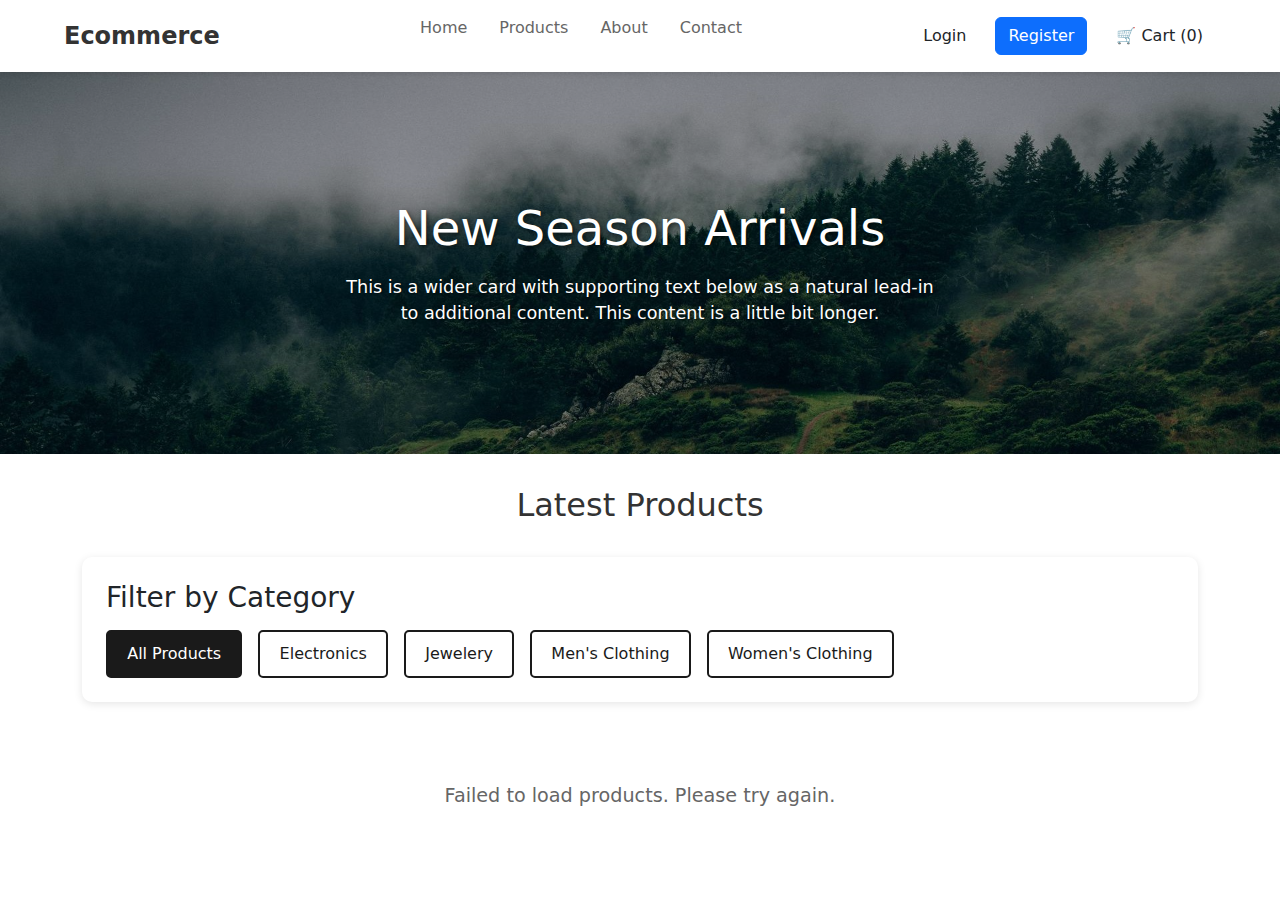
<file: index.html>
<!DOCTYPE html>
<html lang="en">
<head>
    <meta charset="UTF-8">
    <meta name="viewport" content="width=device-width, initial-scale=1.0">
    <title>Home</title>
    <link rel="stylesheet" href="./home.css">
    <link href="https://cdn.jsdelivr.net/npm/bootstrap@5.3.0/dist/css/bootstrap.min.css" rel="stylesheet">
</head>
<body>
        <!-- <div class="container py-5">
        <h1 class="text-center mb-5">Product Store</h1>

        Products Grid Container
         <div id="productContainer" class="row g-4"> -->
            <!-- JS will inject API products here -->
        <!-- </div> -->
    <!-- </div> -->
        <header>
        <nav>
            <div class="logo">Ecommerce</div>
            <ul class="nav-links" id="navLinks">
                <li><a href="./index.html">Home</a></li>
                <li><a href="./product.html">Products</a></li>
                <li><a href="./about.html">About</a></li>
                <li><a href="./contact.html">Contact</a></li>
            </ul>
            <div class="nav-actions">
                <button class="btn">Login</button>
                <button class="btn btn-primary">Register</button>
                <button class="btn">🛒 Cart (0)</button>
            </div>
            <div class="hamburger" id="hamburger">
                <span></span>
                <span></span>
                <span></span>
            </div>
        </nav>
    </header>
    <section class="hero">
        <h1>New Season Arrivals</h1>
        <p>This is a wider card with supporting text below as a natural lead-in to additional content. This content is a little bit longer.</p>
    </section>
         <div class="container">
                    <h2 class="section-title">Latest Products</h2>
        <div class="filter-section">
            <h3>Filter by Category</h3>
            <div class="filter-buttons">
                <button class="filter-btn active" data-category="all">All Products</button>
                <button class="filter-btn" data-category="electronics">Electronics</button>
                <button class="filter-btn" data-category="jewelery">Jewelery</button>
                <button class="filter-btn" data-category="men's clothing">Men's Clothing</button>
                <button class="filter-btn" data-category="women's clothing">Women's Clothing</button>
            </div>
        </div>

        <div class="loading">Loading products...</div>
        <div class="row" id="productContainer"></div>
    </div>

    <!-- Cart Modal -->
     <div class="cart-modal" id="cartModal">
        <div class="cart-content">
            <div class="cart-header">
                <h2>Shopping Cart</h2>
                <button class="close-cart" id="closeCart">&times;</button>
            </div>
            <div id="cartItems"></div>
            <div class="cart-total" id="cartTotal"></div>
        </div>
    </div> 


    <!-- Your JavaScript File -->
    <script src="home.js"></script>

    <!-- Auto-load products on page load -->
    <script>
        loadApiProducts();
    </script>

</body>
</html>
</file>
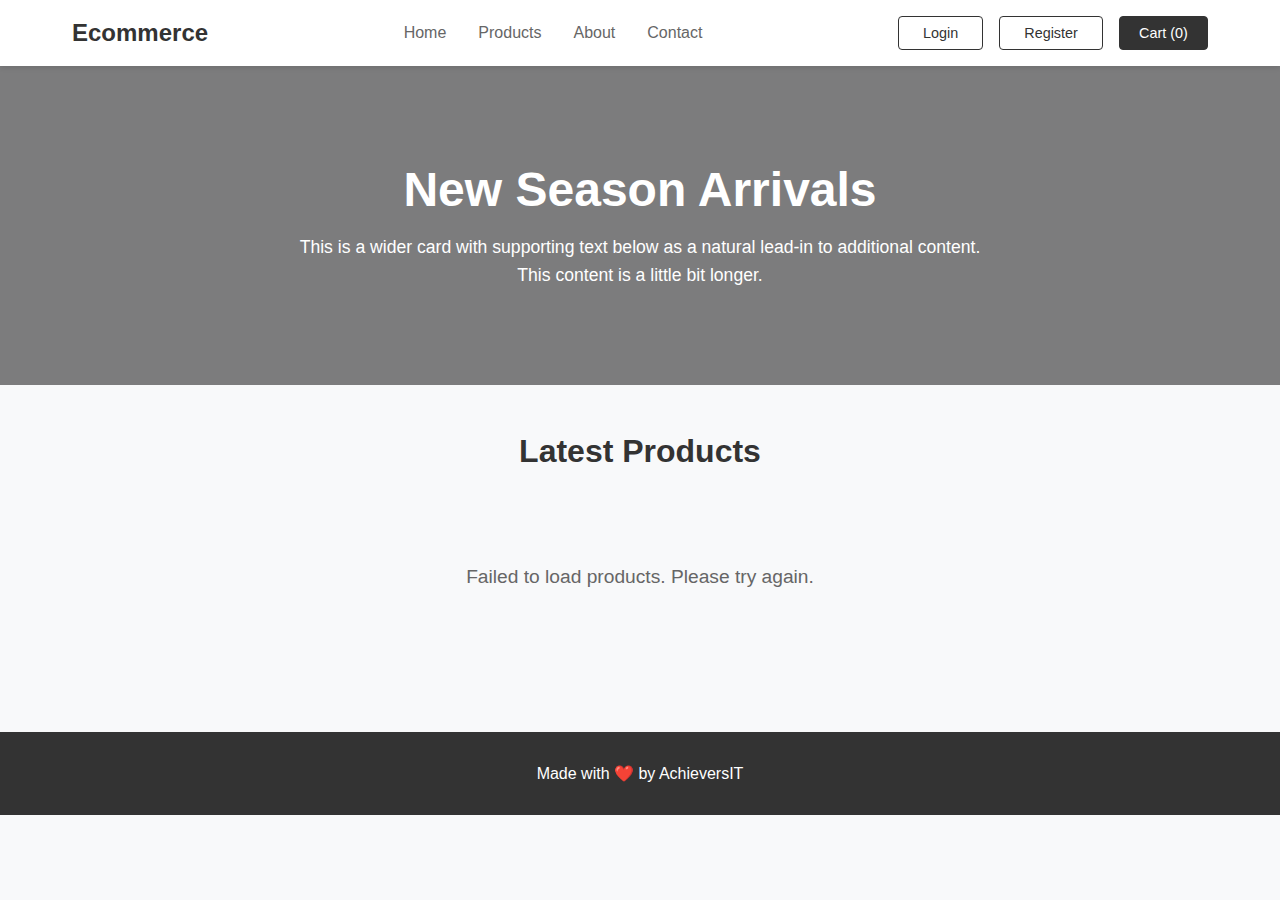
<file: cart.html>
<!DOCTYPE html>
<html lang="en">
<head>
    <meta charset="UTF-8">
    <meta name="viewport" content="width=device-width, initial-scale=1.0">
    <title>cart page</title>
    <link rel="stylesheet" href="./cart.css">
</head>
<body>
        <!-- Header -->
    <div class="header">
        <div class="header-content">
            <div class="logo">Ecommerce</div>
            <ul class="nav-links">
                <li><a onclick="showPage('products')">Home</a></li>
                <li><a onclick="showPage('products')">Products</a></li>
                <li><a href="./about.html">About</a></li>
                <li><a href="contact.html">Contact</a></li>
            </ul>
            <div class="header-buttons">
                <button class="btn-header">Login</button>
                <button class="btn-header">Register</button>
                <button class="btn-header cart-btn" onclick="showPage('cart')">
                    Cart (<span id="cartCount">0</span>)
                </button>
            </div>
        </div>
    </div>

    <!-- Products Page -->
    <div id="productsPage" class="page active">
        <!-- Hero Section -->
        <div class="hero">
            <h1>New Season Arrivals</h1>
            <p>This is a wider card with supporting text below as a natural lead-in to additional content. This content is a little bit longer.</p>
        </div>

        <!-- Products Section -->
        <div class="products-section">
            <h2 class="section-title">Latest Products</h2>
            <div class="loading">Loading products...</div>
            <div id="productContainer" class="row"></div>
        </div>
    </div>

    <!-- Cart Page -->
    <div id="cartPage" class="page">
        <div class="cart-page">
            <h1>Cart</h1>
            <div id="cartContent"></div>
        </div>
    </div>

    <!-- Footer -->
    <div class="footer">
        <p>Made with ❤️ by <a href="#">AchieversIT</a></p>
    </div>
        
    <script src="./cart.js"></script>

</body>
</html>
</file>
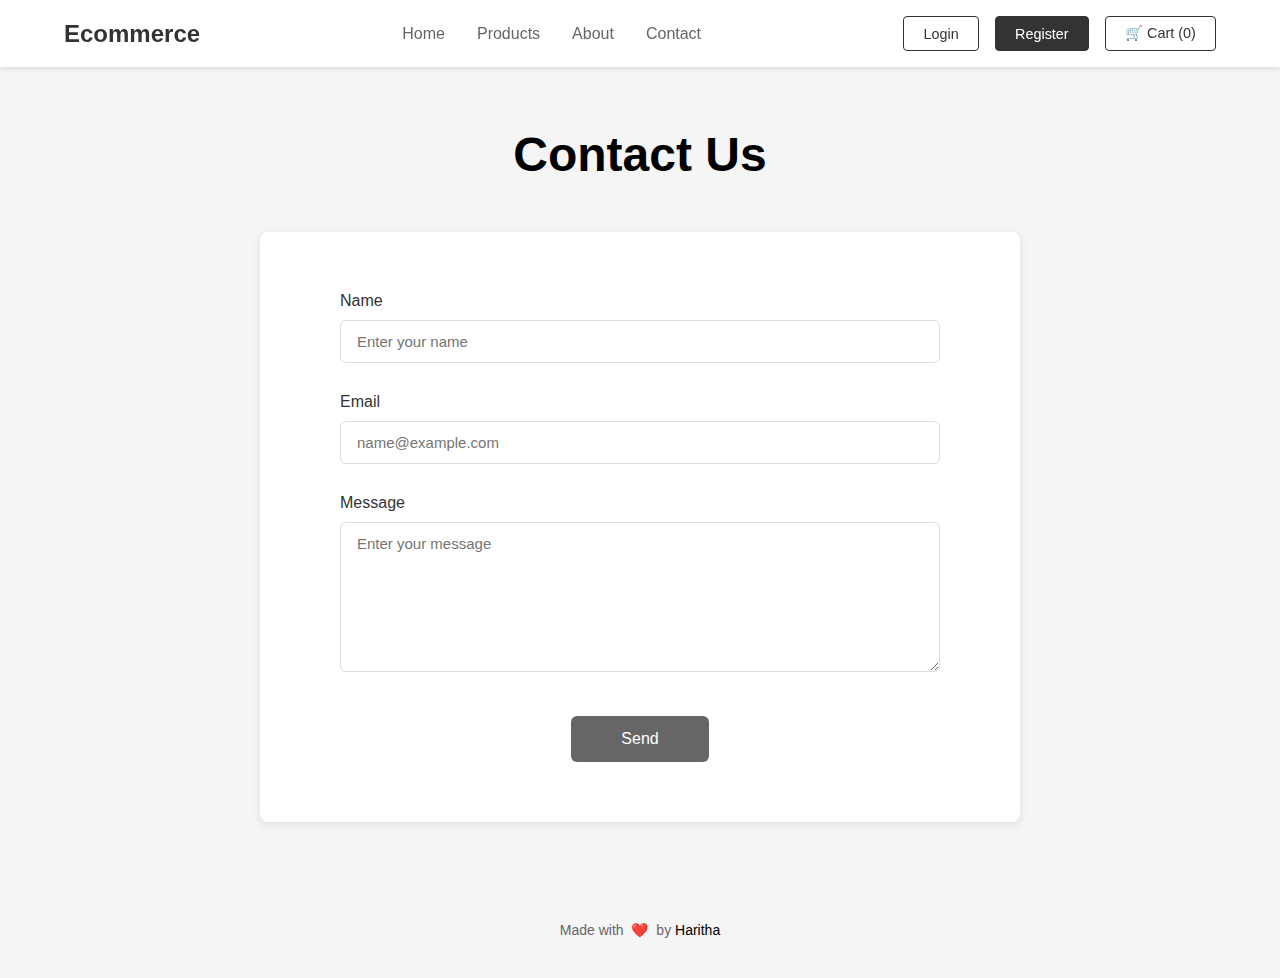
<file: contact.html>
<!DOCTYPE html>
<html lang="en">
<head>
    <meta charset="UTF-8">
    <meta name="viewport" content="width=device-width, initial-scale=1.0">
    <title>Contact</title>
    <link rel="stylesheet" href="./contact.css">
</head>
<body>
    <header>
        <nav>
            <div class="logo">Ecommerce</div>
            <ul class="nav-links" id="navLinks">
                <li><a href="./home.html">Home</a></li>
                <li><a href="./product.html">Products</a></li>
                <li><a href="./about.html">About</a></li>
                <li><a href="./contact.html">Contact</a></li>
            </ul>
            <div class="nav-actions">
                <button class="btn">Login</button>
                <button class="btn btn-primary">Register</button>
                <button class="btn">🛒 Cart (0)</button>
            </div>
            <div class="hamburger" id="hamburger">
                <span></span>
                <span></span>
                <span></span>
            </div>
        </nav>
    </header>
    <main>
        <h1>Contact Us</h1>
        <div class="contact-form">
            <form>
                <div class="form-group">
                    <label for="name">Name</label>
                    <input type="text" id="name" placeholder="Enter your name">
                </div>
                <div class="form-group">
                    <label for="email">Email</label>
                    <input type="email" id="email" placeholder="name@example.com">
                </div>
                <div class="form-group">
                    <label for="message">Message</label>
                    <textarea id="message" placeholder="Enter your message"></textarea>
                </div>
                <button type="submit" class="submit-btn">Send</button>
            </form>
        </div>
    </main>
    <footer>
        Made with <span class="heart">❤️</span> by <a href="#">Haritha</a>
    </footer>   
</body>
</html>
</file>
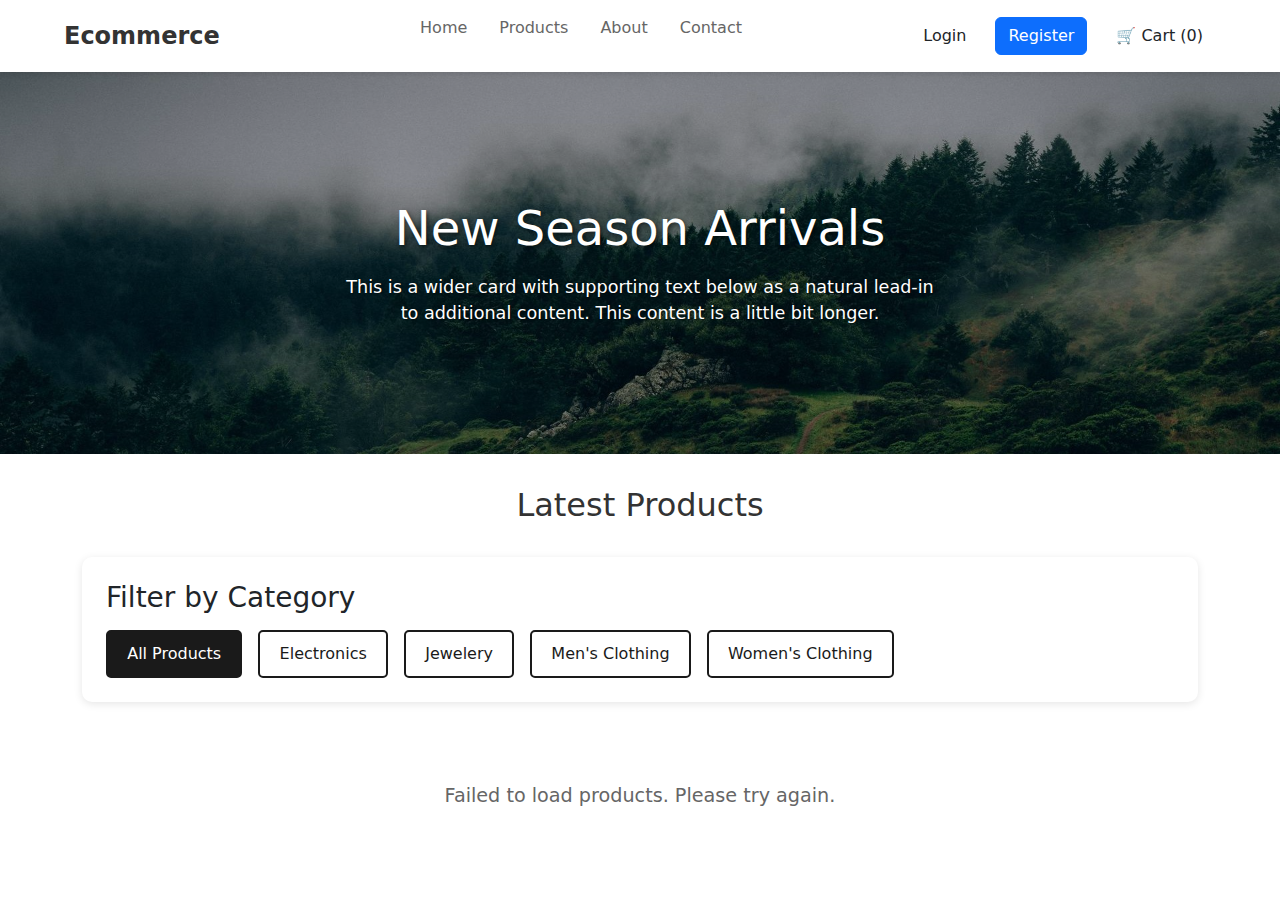
<file: home.html>
<!DOCTYPE html>
<html lang="en">
<head>
    <meta charset="UTF-8">
    <meta name="viewport" content="width=device-width, initial-scale=1.0">
    <title>Home</title>
    <link rel="stylesheet" href="./home.css">
    <link href="https://cdn.jsdelivr.net/npm/bootstrap@5.3.0/dist/css/bootstrap.min.css" rel="stylesheet">
</head>
<body>
        <!-- <div class="container py-5">
        <h1 class="text-center mb-5">Product Store</h1>

        Products Grid Container
         <div id="productContainer" class="row g-4"> -->
            <!-- JS will inject API products here -->
        <!-- </div> -->
    <!-- </div> -->
        <header>
        <nav>
            <div class="logo">Ecommerce</div>
            <ul class="nav-links" id="navLinks">
                <li><a href="./home.html">Home</a></li>
                <li><a href="./product.html">Products</a></li>
                <li><a href="./about.html">About</a></li>
                <li><a href="./contact.html">Contact</a></li>
            </ul>
            <div class="nav-actions">
                <button class="btn">Login</button>
                <button class="btn btn-primary">Register</button>
                <button class="btn">🛒 Cart (0)</button>
            </div>
            <div class="hamburger" id="hamburger">
                <span></span>
                <span></span>
                <span></span>
            </div>
        </nav>
    </header>
    <section class="hero">
        <h1>New Season Arrivals</h1>
        <p>This is a wider card with supporting text below as a natural lead-in to additional content. This content is a little bit longer.</p>
    </section>
         <div class="container">
                    <h2 class="section-title">Latest Products</h2>
        <div class="filter-section">
            <h3>Filter by Category</h3>
            <div class="filter-buttons">
                <button class="filter-btn active" data-category="all">All Products</button>
                <button class="filter-btn" data-category="electronics">Electronics</button>
                <button class="filter-btn" data-category="jewelery">Jewelery</button>
                <button class="filter-btn" data-category="men's clothing">Men's Clothing</button>
                <button class="filter-btn" data-category="women's clothing">Women's Clothing</button>
            </div>
        </div>

        <div class="loading">Loading products...</div>
        <div class="row" id="productContainer"></div>
    </div>

    <!-- Cart Modal -->
     <div class="cart-modal" id="cartModal">
        <div class="cart-content">
            <div class="cart-header">
                <h2>Shopping Cart</h2>
                <button class="close-cart" id="closeCart">&times;</button>
            </div>
            <div id="cartItems"></div>
            <div class="cart-total" id="cartTotal"></div>
        </div>
    </div> 


    <!-- Your JavaScript File -->
    <script src="home.js"></script>

    <!-- Auto-load products on page load -->
    <script>
        loadApiProducts();
    </script>

</body>
</html>
</file>
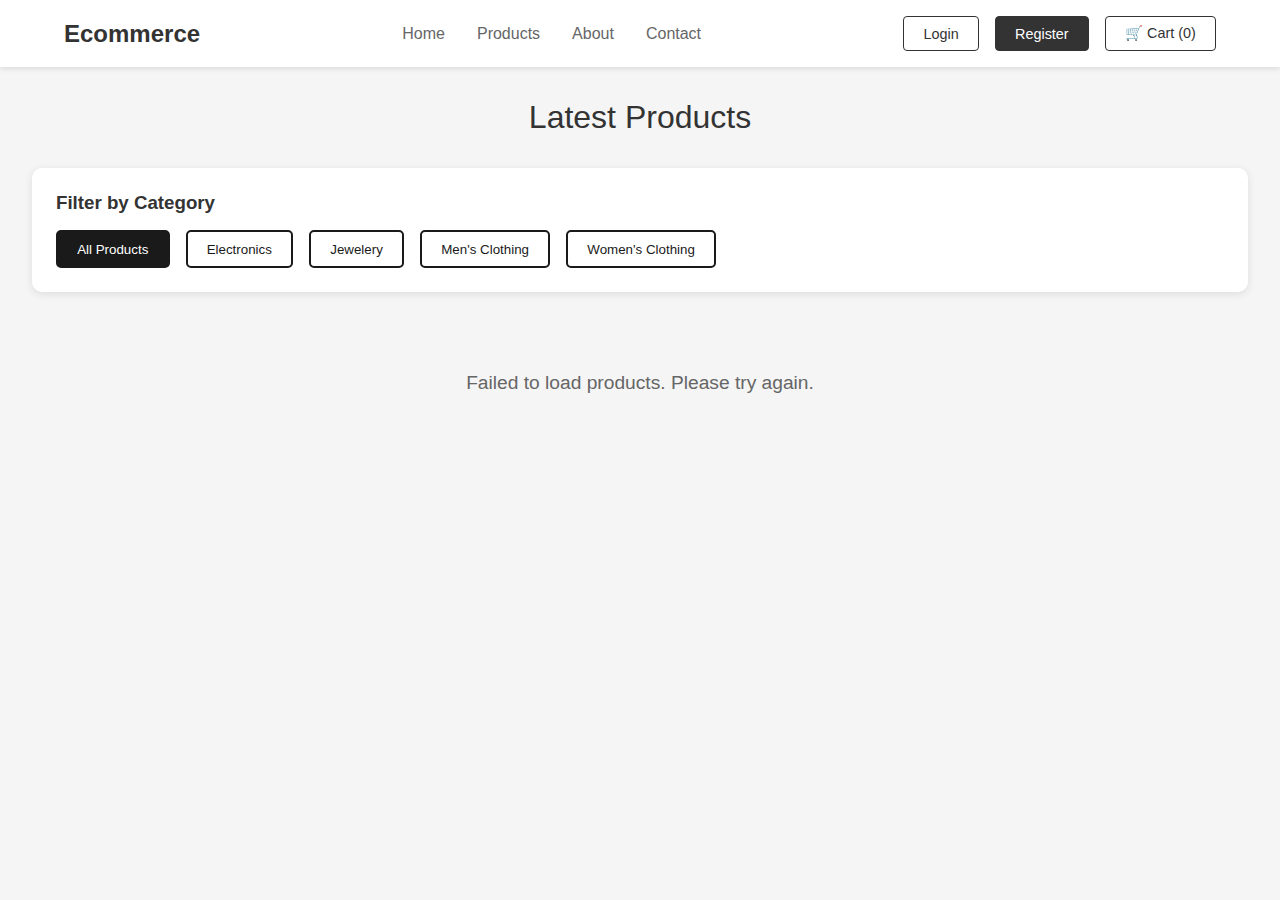
<file: product.html>
<!DOCTYPE html>
<html lang="en">
<head>
    <meta charset="UTF-8">
    <meta name="viewport" content="width=device-width, initial-scale=1.0">
    <title>Product Page</title>
    <link rel="stylesheet" href="./product.css">
</head>
<body>
        <header>
        <nav>
            <div class="logo">Ecommerce</div>
            <ul class="nav-links" id="navLinks">
                <li><a href="./index.html">Home</a></li>
                <li><a href="./product.html">Products</a></li>
                <li><a href="./about.html">About</a></li>
                <li><a href="./contact.html">Contact</a></li>
            </ul>
            <div class="nav-actions">
                <button class="btn">Login</button>
                <button class="btn btn-primary">Register</button>
                <button class="btn">🛒 Cart (0)</button>
            </div>
            <div class="hamburger" id="hamburger">
                <span></span>
                <span></span>
                <span></span>
            </div>
        </nav>
    </header>
    <!-- <section class="hero">
        <h1>New Season Arrivals</h1>
        <p>This is a wider card with supporting text below as a natural lead-in to additional content. This content is a little bit longer.</p>
    </section> -->

         <div class="container">
                    <h2 class="section-title">Latest Products</h2>
        <div class="filter-section">
            <h3>Filter by Category</h3>
            <div class="filter-buttons">
                <button class="filter-btn active" data-category="all">All Products</button>
                <button class="filter-btn" data-category="electronics">Electronics</button>
                <button class="filter-btn" data-category="jewelery">Jewelery</button>
                <button class="filter-btn" data-category="men's clothing">Men's Clothing</button>
                <button class="filter-btn" data-category="women's clothing">Women's Clothing</button>
            </div>
        </div>

        <div class="loading">Loading products...</div>
        <div class="row" id="productContainer"></div>
    </div>

    <!-- Cart Modal -->
     <div class="cart-modal" id="cartModal">
        <div class="cart-content">
            <div class="cart-header">
                <h2>Shopping Cart</h2>
                <button class="close-cart" id="closeCart">&times;</button>
            </div>
            <div id="cartItems"></div>
            <div class="cart-total" id="cartTotal"></div>
        </div>
    </div> 


    <!-- Your JavaScript File -->
    <script src="product.js"></script>
    <script src="cart.js"></script>


    <!-- Auto-load products on page load -->
    <script>
        loadApiProducts();
    </script>

</body>
</html>
</file>
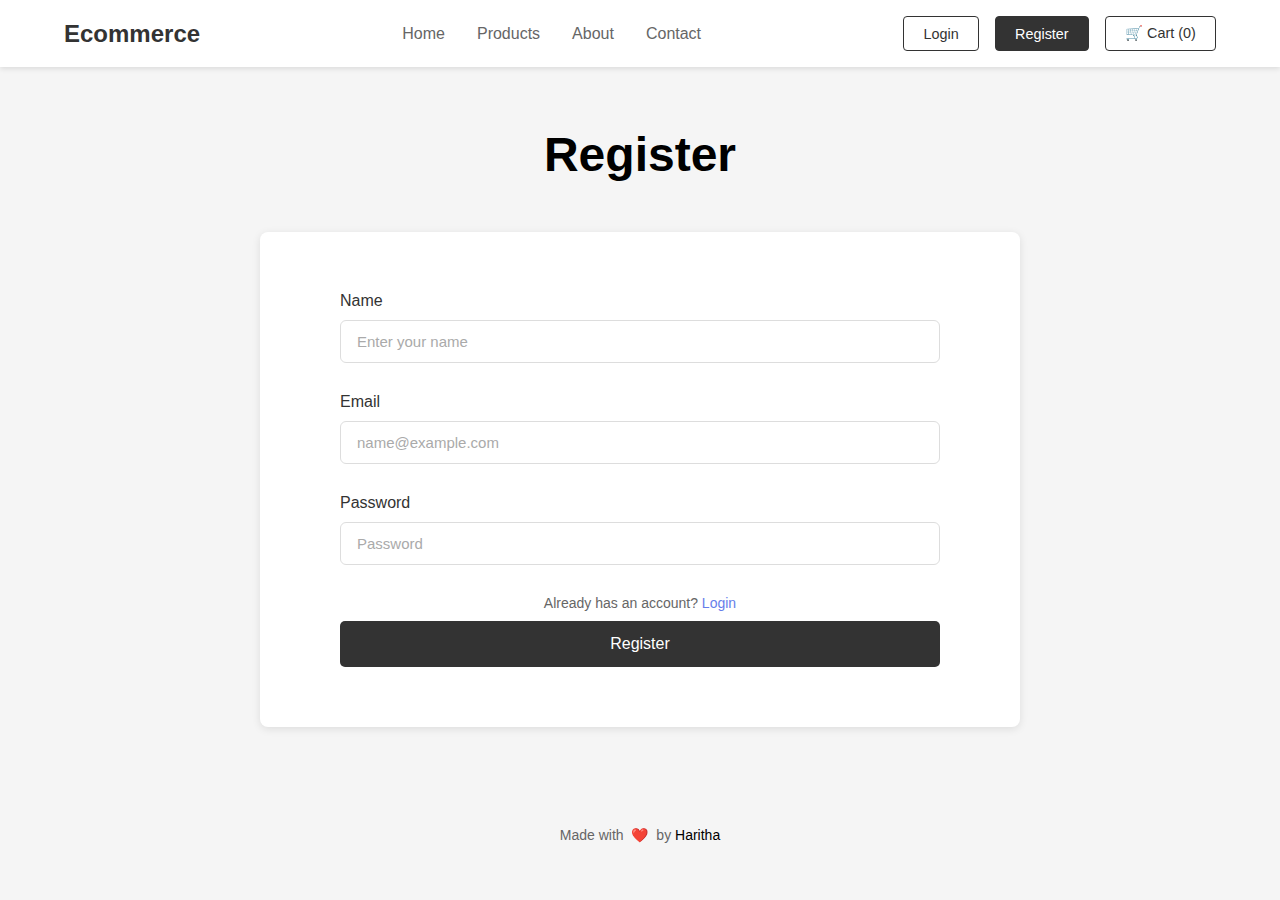
<file: register.html>
<!DOCTYPE html>
<html lang="en">
<head>
    <meta charset="UTF-8">
    <meta name="viewport" content="width=device-width, initial-scale=1.0">
    <title>Register</title>
    <link rel="stylesheet" href="./register.css">
</head>
<body>
        <header>
        <nav>
            <div class="logo">Ecommerce</div>
            <ul class="nav-links" id="navLinks">
                <li><a href="./home.html">Home</a></li>
                <li><a href="./product.html">Products</a></li>
                <li><a href="./about.html">About</a></li>
                <li><a href="./contact.html">Contact</a></li>
            </ul>
            <div class="nav-actions">
                <button class="btn">Login</button>
                <button class="btn btn-primary">Register</button>
                <button class="btn">🛒 Cart (0)</button>
            </div>
            <div class="hamburger" id="hamburger">
                <span></span>
                <span></span>
                <span></span>
            </div>
        </nav>
    </header>
    <main>
        <h1>Register</h1>
        <div class="contact-form">
            <form>
                <div class="form-group">
                    <label for="name">Name</label>
                    <input type="text" id="name" placeholder="Enter your name">
                </div>
                <div class="form-group">
                    <label for="email">Email</label>
                    <input type="email" id="email" placeholder="name@example.com">
                </div>
                <div class="form-group">
                    <label for="password">Password</label>
                    <input type="password" id="password" placeholder="Password" required>
                </div>
                <div>
                <div class="login-link">
                    Already has an account? <a href="#">Login</a>
                </div>
                </div>
                <button type="submit" class="btn-register">Register</button>
            </form>
        </div>
    </main>
    <footer>
        Made with <span class="heart">❤️</span> by <a href="#">Haritha</a>
    </footer>
</body>
</html>
</file>
<file: home.css>
* {
            margin: 0;
            padding: 0;
            box-sizing: border-box;
        }

        body {
            font-family: 'Segoe UI', Tahoma, Geneva, Verdana, sans-serif;
            background: #f5f5f5;
            color: #333;
        }
                /* Header Styles */
        header {
            background: #fff;
            box-shadow: 0 2px 5px rgba(0,0,0,0.1);
            position: sticky;
            top: 0;
            z-index: 1000;
        }

        nav {
            display: flex;
            justify-content: space-between;
            align-items: center;
            padding: 1rem 5%;
            max-width: 1400px;
            margin: 0 auto;
        }

        .logo {
            font-size: 1.5rem;
            font-weight: bold;
            color: #333;
        }

        .nav-links {
            display: flex;
            list-style: none;
            gap: 2rem;
        }

        .nav-links a {
            text-decoration: none;
            color: #666;
            transition: color 0.3s;
        }

        .nav-links a:hover {
            color: #333;
        }

        .nav-actions {
            display: flex;
            gap: 1rem;
        }

        .btn {
            padding: 0.5rem 1.2rem;
            border: 1px solid #333;
            background: transparent;
            cursor: pointer;
            text-decoration: none;
            color: #333;
            border-radius: 4px;
            transition: all 0.3s;
            font-size: 0.9rem;
        }

        .btn:hover {
            background: #333;
            color: #fff;
        }

        .btn-primary {
            background: #333;
            color: #fff;
        }

        .hamburger {
            display: none;
            flex-direction: column;
            cursor: pointer;
            gap: 4px;
        }

        .hamburger span {
            width: 25px;
            height: 3px;
            background: #333;
            transition: all 0.3s;
        }

        /* Hero Section */
        .hero {
            background: linear-gradient(rgba(0,0,0,0.3), rgba(0,0,0,0.3)), 
                        url('./images/main.png.jpg');
            background-size: cover;
            background-position: center;
            color: white;
            padding: 8rem 5%;
            text-align: center;
        }

        .hero h1 {
            font-size: 3rem;
            margin-bottom: 1rem;
            text-shadow: 2px 2px 4px rgba(0,0,0,0.5);
        }

        .hero p {
            font-size: 1.1rem;
            max-width: 600px;
            margin: 0 auto;
            text-shadow: 1px 1px 2px rgba(0,0,0,0.5);
        }
        .section-title {
            text-align: center;
            font-size: 2rem;
            font-weight: 200;
            margin-bottom: 2rem;
            color: #333;
        }



        /* Container */
        .container {
            max-width: 1400px;
            margin: 0 auto;
            padding: 2rem;
        }

        /* Filter Section */
        .filter-section {
            background: white;
            padding: 1.5rem;
            border-radius: 10px;
            margin-bottom: 2rem;
            box-shadow: 0 2px 8px rgba(0,0,0,0.1);
        }

        .filter-section h3 {
            margin-bottom: 1rem;
        }

        .filter-buttons {
            display: flex;
            gap: 1rem;
            flex-wrap: wrap;
        }

        .filter-btn {
            padding: 0.6rem 1.2rem;
            border: 2px solid #1a1a1a;
            background: white;
            color: #1a1a1a;
            border-radius: 5px;
            cursor: pointer;
            font-weight: 500;
            transition: all 0.3s;
        }

        .filter-btn:hover,
        .filter-btn.active {
            background: #1a1a1a;
            color: white;
        }

        /* Products Grid */
        .row {
            display: grid;
            grid-template-columns: repeat(auto-fill, minmax(320px, 1fr));
            gap: 2rem;
        }

        .product-item {
            display: block;
        }

        .product-card {
            background: white;
            border-radius: 10px;
            padding: 1.5rem;
            box-shadow: 0 2px 8px rgba(0,0,0,0.1);
            transition: transform 0.3s, box-shadow 0.3s;
            height: 100%;
            display: flex;
            flex-direction: column;
        }

        .product-card:hover {
            transform: translateY(-5px);
            box-shadow: 0 4px 16px rgba(0,0,0,0.15);
        }

        .product-card img {
            width: 100%;
            height: 250px;
            object-fit: contain;
            border-radius: 8px;
            margin-bottom: 1rem;
        }

        .product-card h4 {
            font-size: 1.1rem;
            margin-bottom: 0.5rem;
            min-height: 3rem;
            display: -webkit-box;
            /* -webkit-line-clamp: 2; */
            -webkit-box-orient: vertical;
            overflow: hidden;
        }

        .product-card p {
            color: #666;
            font-size: 0.9rem;
            margin-bottom: 1rem;
            flex-grow: 1;
        }

        .price-tag {
            font-size: 1.5rem;
            font-weight: bold;
            color: #27ae60;
            margin-bottom: 1rem;
        }

        .d-flex {
            display: flex;
        }

        .justify-content-center {
            justify-content: center;
        }

        .gap-3 {
            gap: 0.75rem;
        }

        .btn-1 {
            padding: 0.7rem 1.5rem;
            border: 2px solid #1a1a1a;
            border-radius: 5px;
            cursor: pointer;
            font-weight: 600;
            transition: all 0.3s;
            font-size: 0.9rem;
        }

        .btn-dark {
            background: #1a1a1a;
            color: white;
        }

        .btn-dark:hover {
            background: #333;
            transform: scale(1.05);
        }

        .btn-outline-dark {
            background: white;
            color: #1a1a1a;
        }

        .btn-outline-dark:hover {
            background: #1a1a1a;
            color: white;
        }

        .btn-1:disabled {
            background: #ccc;
            border-color: #ccc;
            cursor: not-allowed;
            transform: none;
        }

        /* Cart Modal */
        .cart-modal {
            display: none;
            position: fixed;
            top: 0;
            left: 0;
            width: 100%;
            height: 100%;
            background: rgba(0,0,0,0.7);
            z-index: 1000;
            align-items: center;
            justify-content: center;
        }

        .cart-modal.active {
            display: flex;
        }

        .cart-content {
            background: white;
            width: 90%;
            max-width: 600px;
            max-height: 80vh;
            border-radius: 10px;
            padding: 2rem;
            overflow-y: auto;
        }

        .cart-header {
            display: flex;
            justify-content: space-between;
            align-items: center;
            margin-bottom: 1.5rem;
            border-bottom: 2px solid #eee;
            padding-bottom: 1rem;
        }

        .close-cart {
            background: none;
            border: none;
            font-size: 2rem;
            cursor: pointer;
            color: #666;
        }

        .cart-item {
            display: flex;
            gap: 1rem;
            padding: 1rem;
            border-bottom: 1px solid #eee;
            align-items: center;
        }

        .cart-item img {
            width: 80px;
            height: 80px;
            object-fit: contain;
        }

        .cart-item-info {
            flex-grow: 1;
        }

        .cart-item-title {
            font-weight: 600;
            margin-bottom: 0.5rem;
        }

        .cart-item-price {
            color: #27ae60;
            font-weight: bold;
        }

        .remove-btn {
            background: #e74c3c;
            color: white;
            border: none;
            padding: 0.5rem 1rem;
            border-radius: 5px;
            cursor: pointer;
        }

        .remove-btn:hover {
            background: #c0392b;
        }

        .cart-total {
            margin-top: 1.5rem;
            padding-top: 1rem;
            border-top: 2px solid #eee;
            text-align: right;
            font-size: 1.5rem;
            font-weight: bold;
        }

        .empty-cart {
            text-align: center;
            padding: 2rem;
            color: #999;
        }

        /* Loading */
        .loading {
            text-align: center;
            padding: 3rem;
            font-size: 1.2rem;
            color: #666;
        }

        @media (max-width: 768px) {
            .row {
                grid-template-columns: 1fr;
            }
            
            .header-content {
                flex-direction: column;
                gap: 1rem;
            }
        }
</file>
<file: cart.css>
* {
            margin: 0;
            padding: 0;
            box-sizing: border-box;
        }

        body {
            font-family: 'Segoe UI', Tahoma, Geneva, Verdana, sans-serif;
            background-color: #f8f9fa;
        }

        /* Header */
        .header {
            background: #fff;
            box-shadow: 0 2px 5px rgba(0,0,0,0.1);
            padding: 1rem 0;
            position: sticky;
            top: 0;
            z-index: 1000;
        }

        .header-content {
            max-width: 1200px;
            margin: 0 auto;
            padding: 0 2rem;
            display: flex;
            justify-content: space-between;
            align-items: center;
        }

        .logo {
            font-size: 1.5rem;
            font-weight: bold;
            color: #333;
        }

        .nav-links {
            display: flex;
            gap: 2rem;
            list-style: none;
        }

        .nav-links a {
            text-decoration: none;
            color: #666;
            transition: color 0.3s;
            cursor: pointer;
        }

        .nav-links a:hover {
            color: #333;
        }

        .header-buttons {
            display: flex;
            gap: 1rem;
            align-items: center;
        }

        .btn-header {
            padding: 0.5rem 1.5rem;
            border: 1px solid #333;
            background: white;
            color: #333;
            border-radius: 4px;
            cursor: pointer;
            transition: all 0.3s;
            font-size: 0.9rem;
        }

        .btn-header:hover {
            background: #333;
            color: white;
        }

        .cart-btn {
            background: #333;
            color: white;
            position: relative;
            padding: 0.5rem 1.2rem;
        }

        .cart-btn:hover {
            background: #555;
        }

        /* Hero Section */
        .hero {
            background: linear-gradient(rgba(0,0,0,0.5), rgba(0,0,0,0.5)), 
                        url('https://images.unsplash.com/photo-1441974231531-c6227db76b6e?w=1200') center/cover;
            color: white;
            padding: 6rem 2rem;
            text-align: center;
        }

        .hero h1 {
            font-size: 3rem;
            margin-bottom: 1rem;
            font-weight: 700;
        }

        .hero p {
            font-size: 1.1rem;
            max-width: 700px;
            margin: 0 auto;
            line-height: 1.6;
        }

        /* Products Section */
        .products-section {
            max-width: 1200px;
            margin: 0 auto;
            padding: 3rem 2rem;
        }

        .section-title {
            text-align: center;
            margin-bottom: 3rem;
            color: #333;
            font-size: 2rem;
        }

        .loading {
            text-align: center;
            padding: 3rem;
            color: #666;
            font-size: 1.2rem;
        }

        .product-item {
            margin-bottom: 2rem;
        }

        .product-card {
            background: white;
            border-radius: 8px;
            padding: 1.5rem;
            box-shadow: 0 2px 10px rgba(0,0,0,0.1);
            transition: all 0.3s;
            height: 100%;
            display: flex;
            flex-direction: column;
        }

        .product-card:hover {
            transform: translateY(-5px);
            box-shadow: 0 5px 20px rgba(0,0,0,0.15);
        }

        .product-card img {
            width: 100%;
            height: 200px;
            object-fit: contain;
            margin-bottom: 1rem;
        }

        .product-card h4 {
            font-size: 1rem;
            margin-bottom: 0.5rem;
            color: #333;
            min-height: 48px;
            font-weight: 600;
        }

        .product-card p {
            color: #666;
            font-size: 0.9rem;
            margin-bottom: 1rem;
            flex-grow: 1;
            line-height: 1.5;
        }

        .price-tag {
            font-size: 1.5rem;
            font-weight: bold;
            color: #28a745;
            margin-bottom: 1rem;
        }

        .btn-1 {
            padding: 0.6rem 1.2rem;
            border: 1px solid #333;
            background: white;
            color: #333;
            border-radius: 4px;
            cursor: pointer;
            transition: all 0.3s;
            font-size: 0.9rem;
            font-weight: 500;
        }

        .btn-1:hover:not(:disabled) {
            background: #333;
            color: white;
        }

        .btn-1:disabled {
            background: #28a745;
            color: white;
            border-color: #28a745;
            cursor: not-allowed;
        }

        /* Cart Page */
        .cart-page {
            max-width: 1200px;
            margin: 0 auto;
            padding: 3rem 2rem;
            min-height: calc(100vh - 200px);
        }

        .cart-page h1 {
            text-align: center;
            margin-bottom: 3rem;
            color: #333;
            font-size: 2.5rem;
        }

        .cart-container {
            display: grid;
            grid-template-columns: 1fr 380px;
            gap: 2rem;
            align-items: start;
        }

        .item-list {
            background: #f8f9fa;
            border-radius: 8px;
            padding: 2rem;
        }

        .item-list h3 {
            margin-bottom: 1.5rem;
            color: #333;
            font-size: 1.5rem;
            font-weight: 600;
        }

        .order-summary {
            background: #f8f9fa;
            border-radius: 8px;
            padding: 2rem;
            position: sticky;
            top: 100px;
        }

        .order-summary h3 {
            margin-bottom: 1.5rem;
            color: #333;
            font-size: 1.5rem;
            font-weight: 600;
        }

        .cart-item {
            display: grid;
            grid-template-columns: 120px 1fr;
            gap: 1.5rem;
            padding: 1.5rem;
            background: white;
            border-radius: 8px;
            margin-bottom: 1rem;
        }

        .cart-item img {
            width: 120px;
            height: 120px;
            object-fit: contain;
            border-radius: 4px;
        }

        .cart-item-info {
            display: flex;
            flex-direction: column;
            justify-content: space-between;
        }

        .cart-item-title {
            font-weight: 600;
            margin-bottom: 0.5rem;
            color: #333;
            font-size: 1.05rem;
            line-height: 1.4;
        }

        .cart-item-controls {
            display: flex;
            align-items: center;
            justify-content: space-between;
            margin-top: 1rem;
        }

        .quantity-control {
            display: flex;
            align-items: center;
            gap: 1rem;
        }

        .qty-btn {
            width: 36px;
            height: 36px;
            border: 1px solid #ddd;
            background: white;
            cursor: pointer;
            border-radius: 4px;
            font-size: 1.3rem;
            display: flex;
            align-items: center;
            justify-content: center;
            transition: all 0.3s;
            font-weight: 600;
        }

        .qty-btn:hover {
            background: #333;
            color: white;
            border-color: #333;
        }

        .quantity-control span {
            min-width: 40px;
            text-align: center;
            font-weight: 600;
            font-size: 1.1rem;
        }

        .cart-item-price {
            font-size: 1.2rem;
            font-weight: bold;
            color: #333;
        }

        .summary-row {
            display: flex;
            justify-content: space-between;
            margin-bottom: 1rem;
            padding: 0.5rem 0;
            color: #666;
            font-size: 1rem;
        }

        .summary-row span:last-child {
            font-weight: 600;
            color: #333;
        }

        .summary-total {
            display: flex;
            justify-content: space-between;
            font-size: 1.4rem;
            font-weight: bold;
            color: #333;
            padding-top: 1.5rem;
            border-top: 2px solid #333;
            margin-top: 1rem;
        }

        .checkout-btn {
            width: 100%;
            padding: 1.2rem;
            background: #333;
            color: white;
            border: none;
            border-radius: 4px;
            font-size: 1.1rem;
            cursor: pointer;
            margin-top: 1.5rem;
            transition: all 0.3s;
            font-weight: 600;
        }

        .checkout-btn:hover {
            background: #000;
            transform: translateY(-2px);
            box-shadow: 0 5px 15px rgba(0,0,0,0.3);
        }

        .empty-cart {
            text-align: center;
            padding: 5rem 2rem;
            color: #666;
        }

        .empty-cart h3 {
            margin-bottom: 1rem;
            color: #333;
            font-size: 1.8rem;
        }

        .empty-cart p {
            margin-bottom: 2rem;
            font-size: 1.1rem;
        }

        .continue-shopping {
            display: inline-block;
            padding: 0.9rem 2.5rem;
            background: #333;
            color: white;
            text-decoration: none;
            border-radius: 4px;
            transition: all 0.3s;
            font-weight: 600;
        }

        .continue-shopping:hover {
            background: #000;
            transform: translateY(-2px);
        }

        .footer {
            background: #333;
            color: white;
            text-align: center;
            padding: 2rem 0;
            margin-top: 3rem;
        }

        .footer a {
            color: #fff;
            text-decoration: none;
        }

        .page {
            display: none;
        }

        .page.active {
            display: block;
        }

        @media (max-width: 768px) {
            .header-content {
                flex-direction: column;
                gap: 1rem;
            }

            .nav-links {
                gap: 1rem;
                font-size: 0.9rem;
            }

            .cart-container {
                grid-template-columns: 1fr;
            }

            .order-summary {
                position: static;
            }

            .hero h1 {
                font-size: 2rem;
            }

            .cart-item {
                grid-template-columns: 80px 1fr;
            }

            .cart-item img {
                width: 80px;
                height: 80px;
            }

            .cart-item-controls {
                flex-direction: column;
                align-items: flex-start;
                gap: 0.5rem;
            }
        }
</file>
<file: contact.css>
* {
            margin: 0;
            padding: 0;
            box-sizing: border-box;
        }

        body {
            font-family: 'Segoe UI', Tahoma, Geneva, Verdana, sans-serif;
            background: #f5f5f5;
            color: #333;
        }
header {
            background: #fff;
            box-shadow: 0 2px 5px rgba(0,0,0,0.1);
            position: sticky;
            top: 0;
            z-index: 1000;
        }

        nav {
            display: flex;
            justify-content: space-between;
            align-items: center;
            padding: 1rem 5%;
            max-width: 1400px;
            margin: 0 auto;
        }

        .logo {
            font-size: 1.5rem;
            font-weight: bold;
            color: #333;
        }

        .nav-links {
            display: flex;
            list-style: none;
            gap: 2rem;
        }

        .nav-links a {
            text-decoration: none;
            color: #666;
            transition: color 0.3s;
        }

        .nav-links a:hover {
            color: #333;
        }

        .nav-actions {
            display: flex;
            gap: 1rem;
        }

        .btn {
            padding: 0.5rem 1.2rem;
            border: 1px solid #333;
            background: transparent;
            cursor: pointer;
            text-decoration: none;
            color: #333;
            border-radius: 4px;
            transition: all 0.3s;
            font-size: 0.9rem;
        }

        .btn:hover {
            background: #333;
            color: #fff;
        }

        .btn-primary {
            background: #333;
            color: #fff;
        }

        .hamburger {
            display: none;
            flex-direction: column;
            cursor: pointer;
            gap: 4px;
        }

        .hamburger span {
            width: 25px;
            height: 3px;
            background: #333;
            transition: all 0.3s;
        }
            main {
            max-width: 800px;
            margin: 60px auto;
            padding: 0 20px;
        }

        h1 {
            text-align: center;
            font-size: 48px;
            margin-bottom: 50px;
            color: #000;
        }

        .contact-form {
            background-color: #fff;
            padding: 60px 80px;
            border-radius: 8px;
            box-shadow: 0 2px 8px rgba(0,0,0,0.1);
        }

        .form-group {
            margin-bottom: 30px;
        }

        label {
            display: block;
            margin-bottom: 10px;
            font-size: 16px;
            color: #333;
            font-weight: 500;
        }

        input[type="text"],
        input[type="email"],
        textarea {
            width: 100%;
            padding: 12px 16px;
            border: 1px solid #ddd;
            border-radius: 6px;
            font-size: 15px;
            font-family: inherit;
            transition: border-color 0.3s;
        }

        input[type="text"]:focus,
        input[type="email"]:focus,
        textarea:focus {
            outline: none;
            border-color: #666;
        }

        textarea {
            resize: vertical;
            min-height: 150px;
        }

        .submit-btn {
            display: block;
            margin: 40px auto 0;
            padding: 14px 50px;
            background-color: #666;
            color: #fff;
            border: none;
            border-radius: 6px;
            font-size: 16px;
            cursor: pointer;
            transition: background-color 0.3s;
        }

        .submit-btn:hover {
            background-color: #555;
        }

        footer {
            text-align: center;
            padding: 40px 20px;
            color: #666;
            font-size: 14px;
        }

        footer a {
            color: #000;
            text-decoration: none;
            font-weight: 500;
        }

        footer a:hover {
            text-decoration: underline;
        }

        .heart {
            color: #e74c3c;
            display: inline-block;
            margin: 0 4px;
        }
</file>
<file: product.css>
* {
            margin: 0;
            padding: 0;
            box-sizing: border-box;
        }

        body {
            font-family: 'Segoe UI', Tahoma, Geneva, Verdana, sans-serif;
            background: #f5f5f5;
            color: #333;
        }
                /* Header Styles */
        header {
            background: #fff;
            box-shadow: 0 2px 5px rgba(0,0,0,0.1);
            position: sticky;
            top: 0;
            z-index: 1000;
        }

        nav {
            display: flex;
            justify-content: space-between;
            align-items: center;
            padding: 1rem 5%;
            max-width: 1400px;
            margin: 0 auto;
        }

        .logo {
            font-size: 1.5rem;
            font-weight: bold;
            color: #333;
        }

        .nav-links {
            display: flex;
            list-style: none;
            gap: 2rem;
        }

        .nav-links a {
            text-decoration: none;
            color: #666;
            transition: color 0.3s;
        }

        .nav-links a:hover {
            color: #333;
        }

        .nav-actions {
            display: flex;
            gap: 1rem;
        }

        .btn {
            padding: 0.5rem 1.2rem;
            border: 1px solid #333;
            background: transparent;
            cursor: pointer;
            text-decoration: none;
            color: #333;
            border-radius: 4px;
            transition: all 0.3s;
            font-size: 0.9rem;
        }

        .btn:hover {
            background: #333;
            color: #fff;
        }

        .btn-primary {
            background: #333;
            color: #fff;
        }

        .hamburger {
            display: none;
            flex-direction: column;
            cursor: pointer;
            gap: 4px;
        }

        .hamburger span {
            width: 25px;
            height: 3px;
            background: #333;
            transition: all 0.3s;
        }

        /* Hero Section */
        .hero {
            background: linear-gradient(rgba(0,0,0,0.3), rgba(0,0,0,0.3)), 
                        url('data:image/svg+xml,<svg xmlns="http://www.w3.org/2000/svg" viewBox="0 0 1200 600"><defs><linearGradient id="g" x1="0%" y1="0%" x2="0%" y2="100%"><stop offset="0%" style="stop-color:%23456;stop-opacity:1"/><stop offset="100%" style="stop-color:%23234;stop-opacity:1"/></linearGradient></defs><rect fill="url(%23g)" width="1200" height="600"/><circle cx="200" cy="150" r="80" fill="%23567" opacity="0.3"/><circle cx="800" cy="400" r="120" fill="%23345" opacity="0.2"/></svg>');
            background-size: cover;
            background-position: center;
            color: white;
            padding: 8rem 5%;
            text-align: center;
        }

        .hero h1 {
            font-size: 3rem;
            margin-bottom: 1rem;
            text-shadow: 2px 2px 4px rgba(0,0,0,0.5);
        }

        .hero p {
            font-size: 1.1rem;
            max-width: 600px;
            margin: 0 auto;
            text-shadow: 1px 1px 2px rgba(0,0,0,0.5);
        }
        .section-title {
            text-align: center;
            font-size: 2rem;
            font-weight: 200;
            margin-bottom: 2rem;
            color: #333;
        }

        /* Header 
        header {
            background: #1a1a1a;
            color: white;
            padding: 1rem 2rem;
            box-shadow: 0 2px 10px rgba(0,0,0,0.1);
        }

        .header-content {
            max-width: 1400px;
            margin: 0 auto;
            display: flex;
            justify-content: space-between;
            align-items: center;
        }

        h1 {
            font-size: 1.8rem;
        }

        .cart-btn {
            background: #fff;
            color: #1a1a1a;
            border: none;
            padding: 0.7rem 1.5rem;
            border-radius: 5px;
            cursor: pointer;
            font-weight: 600;
            display: flex;
            align-items: center;
            gap: 0.5rem;
            transition: all 0.3s;
        }

        .cart-btn:hover {
            background: #f0f0f0;
            transform: translateY(-2px);
        }

        .cart-count {
            background: #e74c3c;
            color: white;
            border-radius: 50%;
            width: 24px;
            height: 24px;
            display: flex;
            align-items: center;
            justify-content: center;
            font-size: 0.85rem;
         } */

        /* Container */
        .container {
            max-width: 1400px;
            margin: 0 auto;
            padding: 2rem;
        }

        /* Filter Section */
        .filter-section {
            background: white;
            padding: 1.5rem;
            border-radius: 10px;
            margin-bottom: 2rem;
            box-shadow: 0 2px 8px rgba(0,0,0,0.1);
        }

        .filter-section h3 {
            margin-bottom: 1rem;
        }

        .filter-buttons {
            display: flex;
            gap: 1rem;
            flex-wrap: wrap;
        }

        .filter-btn {
            padding: 0.6rem 1.2rem;
            border: 2px solid #1a1a1a;
            background: white;
            color: #1a1a1a;
            border-radius: 5px;
            cursor: pointer;
            font-weight: 500;
            transition: all 0.3s;
        }

        .filter-btn:hover,
        .filter-btn.active {
            background: #1a1a1a;
            color: white;
        }

        /* Products Grid */
        .row {
            display: grid;
            grid-template-columns: repeat(auto-fill, minmax(320px, 1fr));
            gap: 2rem;
        }

        .product-item {
            display: block;
        }

        .product-card {
            background: white;
            border-radius: 10px;
            padding: 1.5rem;
            box-shadow: 0 2px 8px rgba(0,0,0,0.1);
            transition: transform 0.3s, box-shadow 0.3s;
            height: 100%;
            display: flex;
            flex-direction: column;
        }

        .product-card:hover {
            transform: translateY(-5px);
            box-shadow: 0 4px 16px rgba(0,0,0,0.15);
        }

        .product-card img {
            width: 100%;
            height: 250px;
            object-fit: contain;
            border-radius: 8px;
            margin-bottom: 1rem;
        }

        .product-card h4 {
            font-size: 1.1rem;
            margin-bottom: 0.5rem;
            min-height: 3rem;
            display: -webkit-box;
            /* -webkit-line-clamp: 2; */
            -webkit-box-orient: vertical;
            overflow: hidden;
        }

        .product-card p {
            color: #666;
            font-size: 0.9rem;
            margin-bottom: 1rem;
            flex-grow: 1;
        }

        .price-tag {
            font-size: 1.5rem;
            font-weight: bold;
            color: #27ae60;
            margin-bottom: 1rem;
        }

        .d-flex {
            display: flex;
        }

        .justify-content-center {
            justify-content: center;
        }

        .gap-3 {
            gap: 0.75rem;
        }

        .btn-1 {
            padding: 0.7rem 1.5rem;
            border: 2px solid #1a1a1a;
            border-radius: 5px;
            cursor: pointer;
            font-weight: 600;
            transition: all 0.3s;
            font-size: 0.9rem;
        }

        .btn-dark {
            background: #1a1a1a;
            color: white;
        }

        .btn-dark:hover {
            background: #333;
            transform: scale(1.05);
        }

        .btn-outline-dark {
            background: white;
            color: #1a1a1a;
        }

        .btn-outline-dark:hover {
            background: #1a1a1a;
            color: white;
        }

        .btn-1:disabled {
            background: #ccc;
            border-color: #ccc;
            cursor: not-allowed;
            transform: none;
        }

        /* Cart Modal */
        .cart-modal {
            display: none;
            position: fixed;
            top: 0;
            left: 0;
            width: 100%;
            height: 100%;
            background: rgba(0,0,0,0.7);
            z-index: 1000;
            align-items: center;
            justify-content: center;
        }

        .cart-modal.active {
            display: flex;
        }

        .cart-content {
            background: white;
            width: 90%;
            max-width: 600px;
            max-height: 80vh;
            border-radius: 10px;
            padding: 2rem;
            overflow-y: auto;
        }

        .cart-header {
            display: flex;
            justify-content: space-between;
            align-items: center;
            margin-bottom: 1.5rem;
            border-bottom: 2px solid #eee;
            padding-bottom: 1rem;
        }

        .close-cart {
            background: none;
            border: none;
            font-size: 2rem;
            cursor: pointer;
            color: #666;
        }

        .cart-item {
            display: flex;
            gap: 1rem;
            padding: 1rem;
            border-bottom: 1px solid #eee;
            align-items: center;
        }

        .cart-item img {
            width: 80px;
            height: 80px;
            object-fit: contain;
        }

        .cart-item-info {
            flex-grow: 1;
        }

        .cart-item-title {
            font-weight: 600;
            margin-bottom: 0.5rem;
        }

        .cart-item-price {
            color: #27ae60;
            font-weight: bold;
        }

        .remove-btn {
            background: #e74c3c;
            color: white;
            border: none;
            padding: 0.5rem 1rem;
            border-radius: 5px;
            cursor: pointer;
        }

        .remove-btn:hover {
            background: #c0392b;
        }

        .cart-total {
            margin-top: 1.5rem;
            padding-top: 1rem;
            border-top: 2px solid #eee;
            text-align: right;
            font-size: 1.5rem;
            font-weight: bold;
        }

        .empty-cart {
            text-align: center;
            padding: 2rem;
            color: #999;
        }

        /* Loading */
        .loading {
            text-align: center;
            padding: 3rem;
            font-size: 1.2rem;
            color: #666;
        }

        @media (max-width: 768px) {
            .row {
                grid-template-columns: 1fr;
            }
            
            .header-content {
                flex-direction: column;
                gap: 1rem;
            }
        }
</file>
<file: register.css>
* {
            margin: 0;
            padding: 0;
            box-sizing: border-box;
        }

        body {
            font-family: 'Segoe UI', Tahoma, Geneva, Verdana, sans-serif;
            background: #f5f5f5;
            color: #333;
        }
header {
            background: #fff;
            box-shadow: 0 2px 5px rgba(0,0,0,0.1);
            position: sticky;
            top: 0;
            z-index: 1000;
        }

        nav {
            display: flex;
            justify-content: space-between;
            align-items: center;
            padding: 1rem 5%;
            max-width: 1400px;
            margin: 0 auto;
        }

        .logo {
            font-size: 1.5rem;
            font-weight: bold;
            color: #333;
        }

        .nav-links {
            display: flex;
            list-style: none;
            gap: 2rem;
        }

        .nav-links a {
            text-decoration: none;
            color: #666;
            transition: color 0.3s;
        }

        .nav-links a:hover {
            color: #333;
        }

        .nav-actions {
            display: flex;
            gap: 1rem;
        }

        .btn {
            padding: 0.5rem 1.2rem;
            border: 1px solid #333;
            background: transparent;
            cursor: pointer;
            text-decoration: none;
            color: #333;
            border-radius: 4px;
            transition: all 0.3s;
            font-size: 0.9rem;
        }

        .btn:hover {
            background: #333;
            color: #fff;
        }

        .btn-primary {
            background: #333;
            color: #fff;
        }

        .hamburger {
            display: none;
            flex-direction: column;
            cursor: pointer;
            gap: 4px;
        }

        .hamburger span {
            width: 25px;
            height: 3px;
            background: #333;
            transition: all 0.3s;
        }
            main {
            max-width: 800px;
            margin: 60px auto;
            padding: 0 20px;
        }

        h1 {
            text-align: center;
            font-size: 48px;
            margin-bottom: 50px;
            color: #000;
        }

        .contact-form {
            background-color: #fff;
            padding: 60px 80px;
            border-radius: 8px;
            box-shadow: 0 2px 8px rgba(0,0,0,0.1);
        }

        .form-group {
            margin-bottom: 30px;
        }

        label {
            display: block;
            margin-bottom: 10px;
            font-size: 16px;
            color: #333;
            font-weight: 500;
        }

        input[type="text"],
        input[type="email"],
        input[type="password"] {
            width: 100%;
            padding: 12px 16px;
            border: 1px solid #ddd;
            border-radius: 6px;
            font-size: 15px;
            font-family: inherit;
            transition: border-color 0.3s;
        }

        input[type="text"]:focus,
        input[type="email"]:focus,
        input[type="password"]:focus {
            outline: none;
            border-color: #666;
        }
        input::placeholder {
            color: #aaa;
        }

        .login-link {
            text-align: center;
            margin-top: 20px;
            font-size: 14px;
            color: #666;
        }

        .login-link a {
            color: #667eea;
            text-decoration: none;
            font-weight: 500;
        }

        .login-link a:hover {
            text-decoration: underline;
        }
        .btn-register {
            width: 100%;
            padding: 14px;
            background: #333;
            color: white;
            border: none;
            border-radius: 5px;
            font-size: 16px;
            font-weight: 500;
            cursor: pointer;
            margin-top: 10px;
        }

        .btn-register:hover {
            background: #555;
        }


        footer {
            text-align: center;
            padding: 40px 20px;
            color: #666;
            font-size: 14px;
        }

        footer a {
            color: #000;
            text-decoration: none;
            font-weight: 500;
        }

        footer a:hover {
            text-decoration: underline;
        }

        .heart {
            color: #e74c3c;
            display: inline-block;
            margin: 0 4px;
        }
        @media (max-width: 768px) {
            .header {
                flex-direction: column;
                gap: 15px;
            }

            .form-container {
                padding: 30px 20px;
            }

            .nav {
                display: none;
            }
        }
</file>
